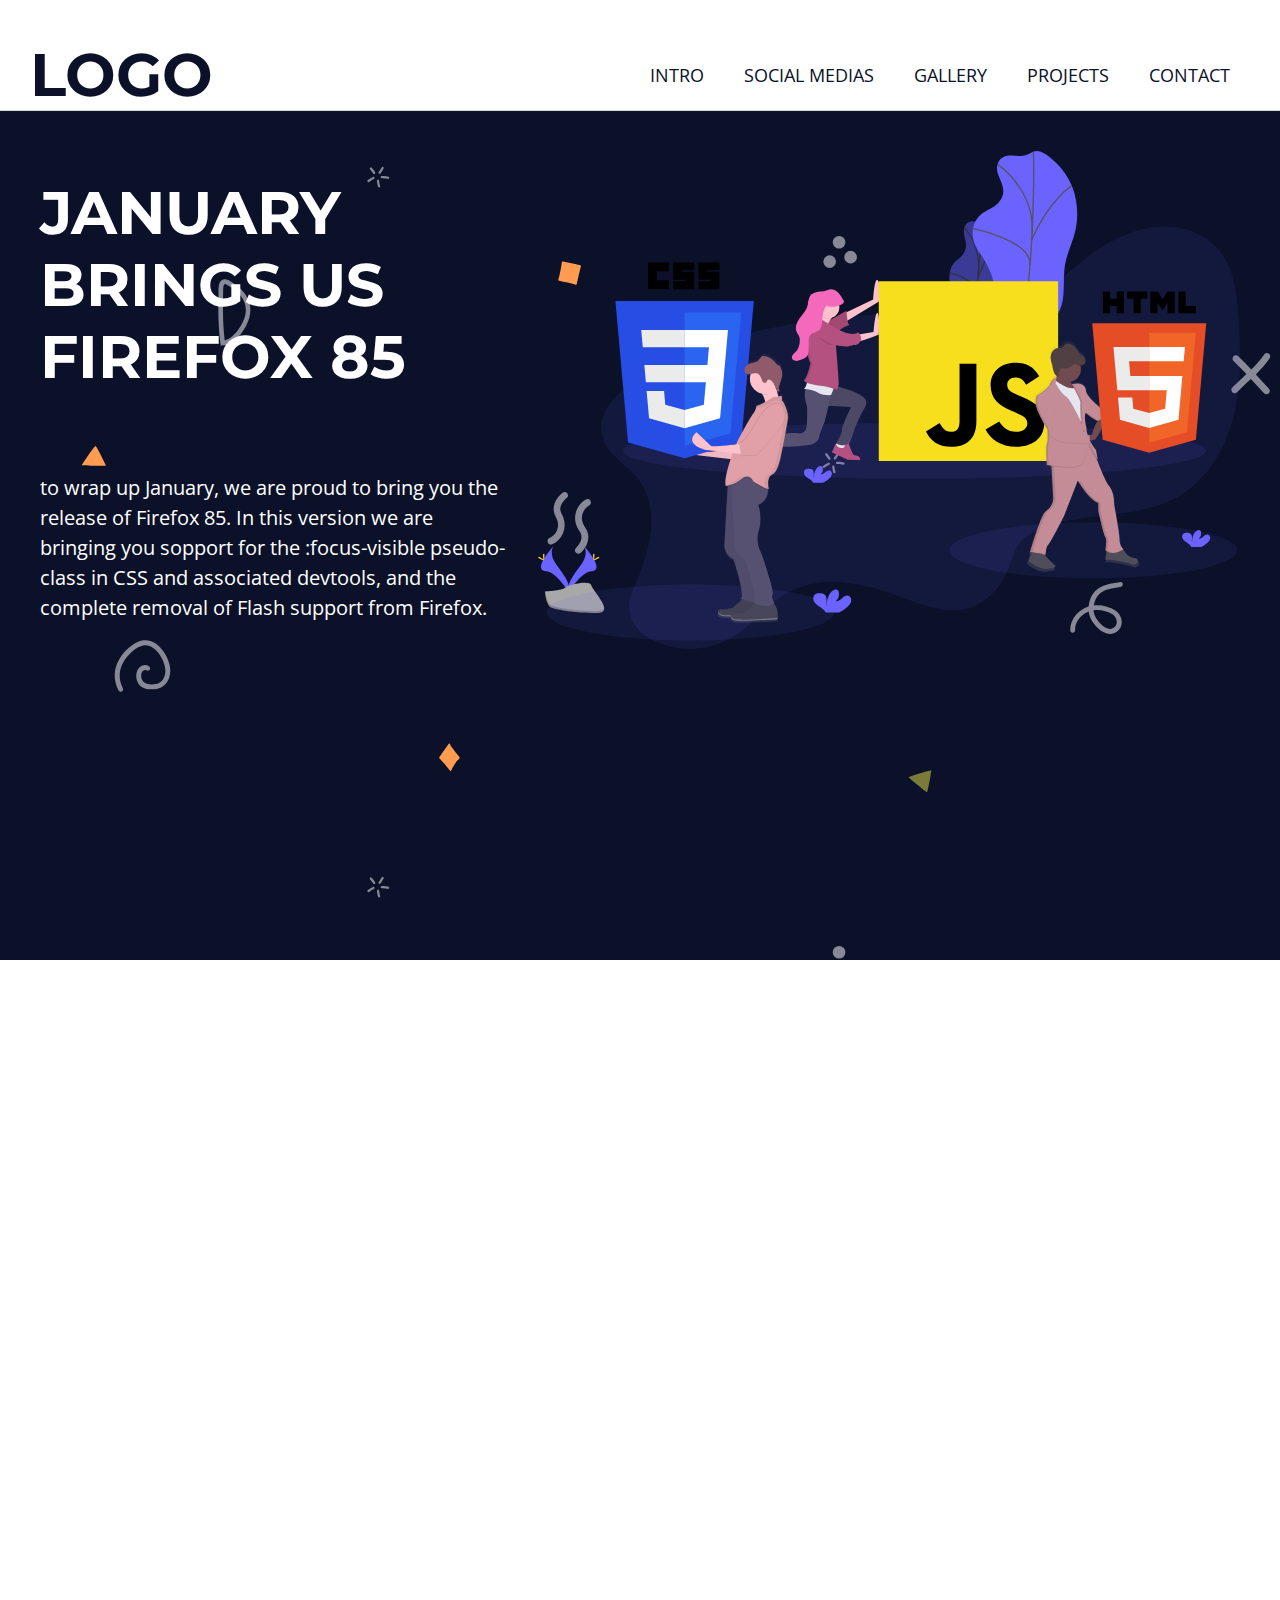
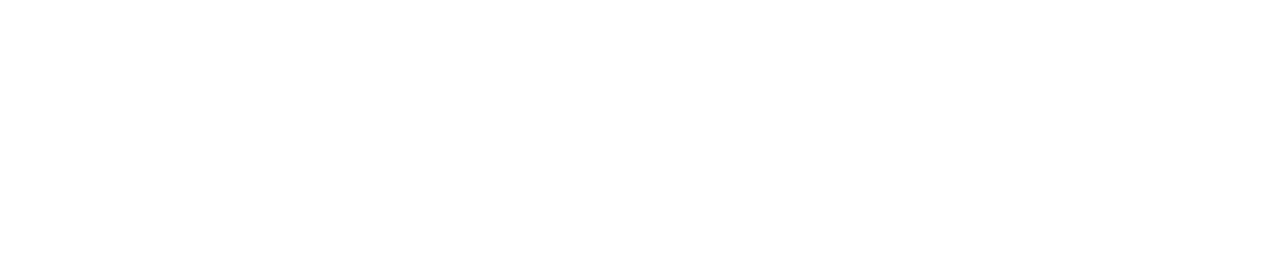
<file: index.html>
<!DOCTYPE html>
<html lang="pt-BR">
<head>
  <meta charset="UTF-8">
  <meta http-equiv="X-UA-Compatible" content="IE=edge">
  <meta name="viewport" content="width=device-width, initial-scale=1.0">
  <title>Landing Page</title>
  <!--FONTES-->
  <link rel="preconnect" href="https://fonts.googleapis.com">
  <link rel="preconnect" href="https://fonts.gstatic.com" crossorigin>
  <link href="https://fonts.googleapis.com/css2?family=Montserrat:wght@900&family=Open+Sans:ital,wght@0,400;0,700;1,400&display=swap" rel="stylesheet">
  <!--CSS-->
  <link rel="stylesheet" href="assets/css/styles.css">
  <link rel="stylesheet" href="assets/css/elements.css">
  <link rel="stylesheet" href="assets/css/classes.css">
  <link rel="stylesheet" href="assets/css/variables.css">
  <link rel="stylesheet" href="assets/css/menu.css">
</head>
<body class="main-bg">

  <aside class="menu white-bg">
    <div class="menu-content">
    <h1>
      <a href="#">LOGO</a>
    </h1>
    <nav>
      <ul>
        <li><a href="#">INTRO</a></li>
        <li><a href="#">SOCIAL MEDIAS</a></li>
        <li><a href="#">GALLERY</a></li>
        <li><a href="#">PROJECTS</a></li>
        <li><a href="#">CONTACT</a></li>
      </ul>
  
    </nav>
  
  </div>
  </aside>

  <div class="menu-spacing"></div>


  <section class="intro main-bg section">
    <div class="main-content intro-content">
    <div class="intro-text-content">
    <h2>JANUARY BRINGS US FIREFOX 85</h2>
    <p>to wrap up January, we are proud to bring you the release of 
      Firefox 85. In this version we are bringing you sopport for the 
      :focus-visible pseudo-class in CSS and associated devtools, and the 
      complete removal of Flash support from Firefox.</p>
    </div>
    <div class="intro-img">
    <img src="assets/images/javascript-not-optimized.svg" alt="Logo de HTML, CSS e JS.">
    </div>
  </div>
  </section> 
  
    <section class="white-bg section">

    </section>
  
</body>
</html>
</file>
<file: assets/css/styles.css>
.intro-content {
  position: relative;
  top: -8rem;
  display: grid;
  grid-template-columns: 1fr 1.5fr;
  align-items: stretch;
  gap: var(--gap);
  height: 100vh;
}

.intro-text-content, .intro-img {
  display: flex;
  flex-flow: column wrap;
  align-items: stretch;
  justify-content: center;
}

.intro-text-content h2 {
  font-size: 6rem;
  margin-bottom: 8rem;
  text-transform: uppercase;
  line-height: 1.2;
}

.intro-img img {
  max-width: 100%;
  height: auto;
}









/* 
font-family: 'Montserrat', sans-serif;
font-family: 'Open Sans', sans-serif;
*/
</file>
<file: assets/css/elements.css>
* {
  margin: 0;
  padding: 0;
}

html {
  font-size: 62.5%;
}

body {
  font-family: 'Open Sans', sans-serif;
  font-size: 2rem;
  line-height: 1.5;
}

h1, h2, h3, h4, h5, h6 {
  font-family: 'Montserrat', sans-serif;
}

h1 {
  font-size: 6rem;
  text-transform: uppercase;
}

h2 {
  font-size: 5.5rem;
}

h3 {
  font-size: 5rem;
}

h4 {
  font-size: 4.5rem;
}

h5 {
  font-size: 4rem;
}

h6 {
  font-size: 3.5rem;
}
</file>
<file: assets/css/classes.css>
.main-bg {

  background-image: url('/assets/images/background.svg');
  background-position: center center;
  color: var(--white)

}

.white-bg {
  color: var(--primary-color);
  background: var(--white)
}

.main-content {
  min-height: 100vh;
  max-width: 120rem;
  margin: 0 auto;
  padding: var(--gap);
}

.section {
  min-height: 100vh;
}
</file>
<file: assets/css/variables.css>
:root {
  --primary-color: #0A1128;
  --white: #FFFFFF;
  --light-gray-color: #d3d3d3;
  --secondary-color:  crimson;
  --gap: 3rem;
}
</file>
<file: assets/css/menu.css>
.menu {
  background-color: var(--white); 
  position: fixed;
  padding: var(--gap);
  top: 0;
  left: 0;
  right: 0;
  width: 100%;
  z-index: 1;
  border-bottom: .1rem solid var(--light-gray-color);
  max-height: 5rem;
}

.menu-content {

  display: flex;
  justify-content: space-between;
  align-items: center;
  padding-top: 0;
  padding-bottom: 0;
}

.meu h1 {
  font-size: 2.3rem;
}


.menu h1 a {
  text-decoration: none;
  color: var(--primary-color)

}


.menu ul {
  list-style: none;
  margin-right: 6rem;
  padding: 0;
  display: flex;
}

.menu ul li a {
  padding: 2rem;
  font-size: 1.8rem;
  text-decoration: none;
  display: block;
  color: var(--primary-color);
  position: relative;
}

.menu ul li a::after {
  content: '';
  position: absolute;
  bottom: .8rem;
  left: 50%;
  width: 0;
  height: 0.2rem;
  background: var(--secondary-color);
  transition: all 300ms ease-in-out;
}

.menu ul li a:hover::after {
  width: 50%;
  left: 25%;
}
</file>
